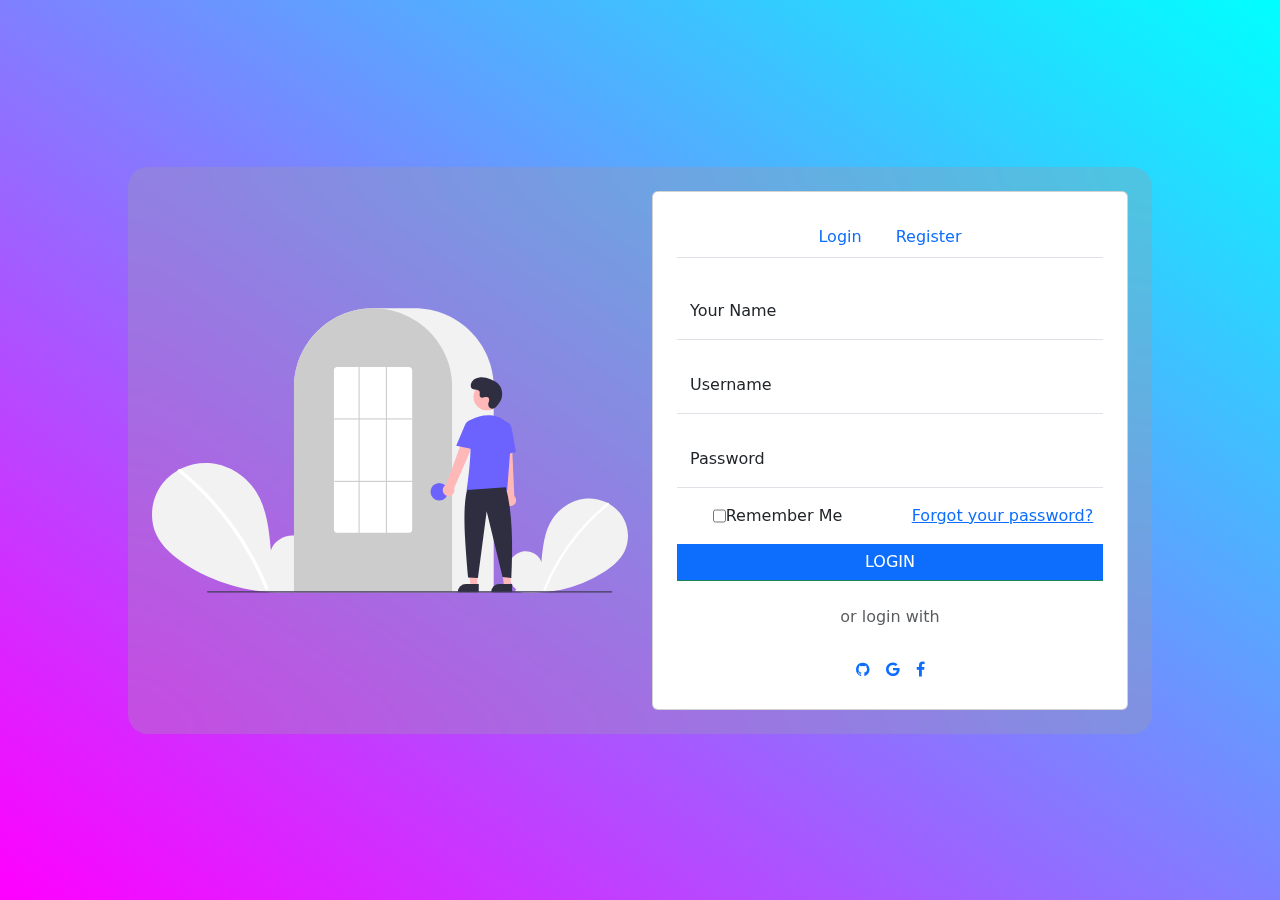
<file: auth.html>
<!DOCTYPE html>
<html lang="en">

<head>
    <title>Login IDN Resto</title>
    <meta charset="UTF-8">
    <meta http-equiv="X-UA-Compatible" content="IE=edge">
    <meta name="viewport" content="width=device-width, initial-scale=1.0">
    <link href="https://cdn.jsdelivr.net/npm/bootstrap@5.2.2/dist/css/bootstrap.min.css" rel="stylesheet">
    <script src="https://cdn.jsdelivr.net/npm/bootstrap@5.2.2/dist/js/bootstrap.bundle.min.js"></script>
    <link href="https://fonts.googleapis.com/css2?family=Poppins:wght@200;300&display=swap" rel="stylesheet">
    <link rel="stylesheet" href="https://cdnjs.cloudflare.com/ajax/libs/font-awesome/4.7.0/css/font-awesome.css" integrity="sha512-5A8nwdMOWrSz20fDsjczgUidUBR8liPYU+WymTZP1lmY9G6Oc7HlZv156XqnsgNUzTyMefFTcsFH/tnJE/+xBg==" crossorigin="anonymous" referrerpolicy="no-referrer" />
    <link href="https://unpkg.com/aos@2.3.1/dist/aos.css" rel="stylesheet">
    <script src="https://unpkg.com/aos@2.3.1/dist/aos.js"></script>
    <style>
        * {
            margin: 0px;
            padding: 0px;
            font-family: 'Poppins'sans-serif;
        }

        body {
            width: 100vw;
            height: 100vh;
            background: linear-gradient(to top right, #ff00ff, #00ffff);
            display: flex;
            justify-content: center;
            align-items: center;
        }

        .panel-content {
            background-color: rgba(158, 158, 158, 0.3);
            backdrop-filter: blur(30px);
            border-radius: 20px;
            width: 80%;
            height: auto;
        }

        .img-auth img {
            width: 500px;
        }

        .form-control{
            border-top: none;
            border-left: none;
            border-right: none;
            border-radius: 0;
        }

        @media screen and (max-width:767px) {
            .img-auth img{
                display: none;
            }
        }
    </style>
    <title>Document</title>
</head>

<body>
    <div class="panel-content" data-aos="fade-up" data-aos-duration="3000">
        <div class="row p-4">
            <div class="col-md-6 img-auth d-flex justify-content-center">
                <img src="/Assets/icon/login.svg" class="img-fluid" alt="gambarlogin">
            </div>
            <div class="col-md-6 form-auth">
                <div class="card h-100 p-4">
                    <nav>
                        <div class="nav nav-tabs d-flex justify-content-center" id="nav-tab" role="tablist">
                            <button class="nav-link" id="nav-login-tab" data-bs-toggle="tab" data-bs-target="#nav-login"
                                type="button" role="tab" aria-controls="nav-login" aria-selected="false">Login</button>
                            <button class="nav-link" id="nav-register-tab" data-bs-toggle="tab"
                                data-bs-target="#nav-register" type="button" role="tab" aria-controls="nav-register"
                                aria-selected="false">Register</button>
                        </div>
                    </nav>
                    <div class="tab-content" id="nav-tabContent">
                        <div class="tab-pane fade show active" id="nav-login" role="tabpanel"
                            aria-labelledby="nav-login-tab">
                            <form action="#" method="post" class="mt-4">
                                <div class="form-floating mb-3">
                                    <input type="email" class="form-control shadow-none" id="floatingInput"
                                        placeholder="name@example.com">
                                    <label for="floatingInput">Your Name</label>
                                </div>
                                <div class="form-floating mb-3">
                                    <input type="email" class="form-control shadow-none" id="floatingInput"
                                        placeholder="name@example.com">
                                    <label for="floatingInput">Username</label>
                                </div>
                                <div class="form-floating mb-3">
                                    <input type="password" class="form-control shadow-none" id="floatingPassword"
                                        placeholder="Password">
                                    <label for="floatingPassword">Password</label>
                                </div>
                                <div class="row mb-3">
                                    <div class="col-md-6">
                                        <div class="form-group d-flex justify-content-center">
                                            <input type="checkbox">
                                            <label for="">Remember Me</label>
                                        </div>
                                    </div>
                                    <div class="col-md-6">
                                        <div class="form-group d-flex justify-content-center">
                                            <a href="#">Forgot your password?</a>
                                        </div>
                                    </div>
                                </div>
                                <div class="mt-3">
                                    <a href="#" class="btn btn-success form-control shadow-none bg-primary text-uppercase">Login</a>
                                </div>
                                <div class="d-flex justify-content-center mt-4">
                                    <p class="text-muted">or login with</p>
                                </div>
                                <div class="social d-flex justify-content-center mt-2">
                                    <a href="#"><i class="fa fa-github m-2"></i></a>
                                    <a href="#"><i class="fa fa-google m-2"></i></a>
                                    <a href="#"><i class="fa fa-facebook m-2"></i></a>
                                </div>
                            </form>
                        </div>
                        <div class="tab-pane fade" id="nav-register" role="tabpanel" aria-labelledby="nav-register-tab">
                            <form action="#" method="post" class="mt-4">
                                <div class="row">
                                    <div class="col-md-6 form-floating mb-3">
                                        <input type="email" class="form-control shadow-none" id="floatingInput"
                                            placeholder="name@example.com">
                                        <label for="floatingInput">First Name</label>
                                    </div>
                                    <div class="col-md-3 form-floating mb-3">
                                        <input type="email" class="form-control shadow-none" id="floatingInput"
                                            placeholder="name@example.com">
                                        <label for="floatingInput">Last Name</label>
                                    </div>
                                </div>
                                <div class="form-floating mb-3">
                                    <input type="email" class="form-control shadow-none" id="floatingInput"
                                        placeholder="name@example.com">
                                    <label for="floatingInput">Username</label>
                                </div>
                                <div class="form-floating mb-3">
                                    <input type="password" class="form-control shadow-none" id="floatingPassword"
                                        placeholder="Password">
                                    <label for="floatingPassword">Password</label>
                                </div>
                                <div class="row mb-3">
                                    <div class="col-md-6">
                                        <div class="form-group">
                                            <input type="checkbox">
                                            <label for="">Remember Me</label>
                                        </div>
                                    </div>
                                </div>
                                <div class="mt-3">
                                    <a href="#" class="btn btn-success form-control shadow-none bg-primary text-uppercase">Login</a>
                                </div>
                                <div class="d-flex justify-content-center mt-4">
                                    <p class="text-muted">or login with</p>
                                </div>
                                <div class="social d-flex justify-content-center mt-2">
                                    <a href="#"><i class="fa fa-github m-2"></i></a>
                                    <a href="#"><i class="fa fa-google m-2"></i></a>
                                    <a href="#"><i class="fa fa-facebook m-2"></i></a>
                                </div>
                            </form>
                        </div>
                    </div>
                </div>
            </div>
        </div>
    </div>
</body>
<script>
    AOS.init();
  </script>

</html>
</file>
